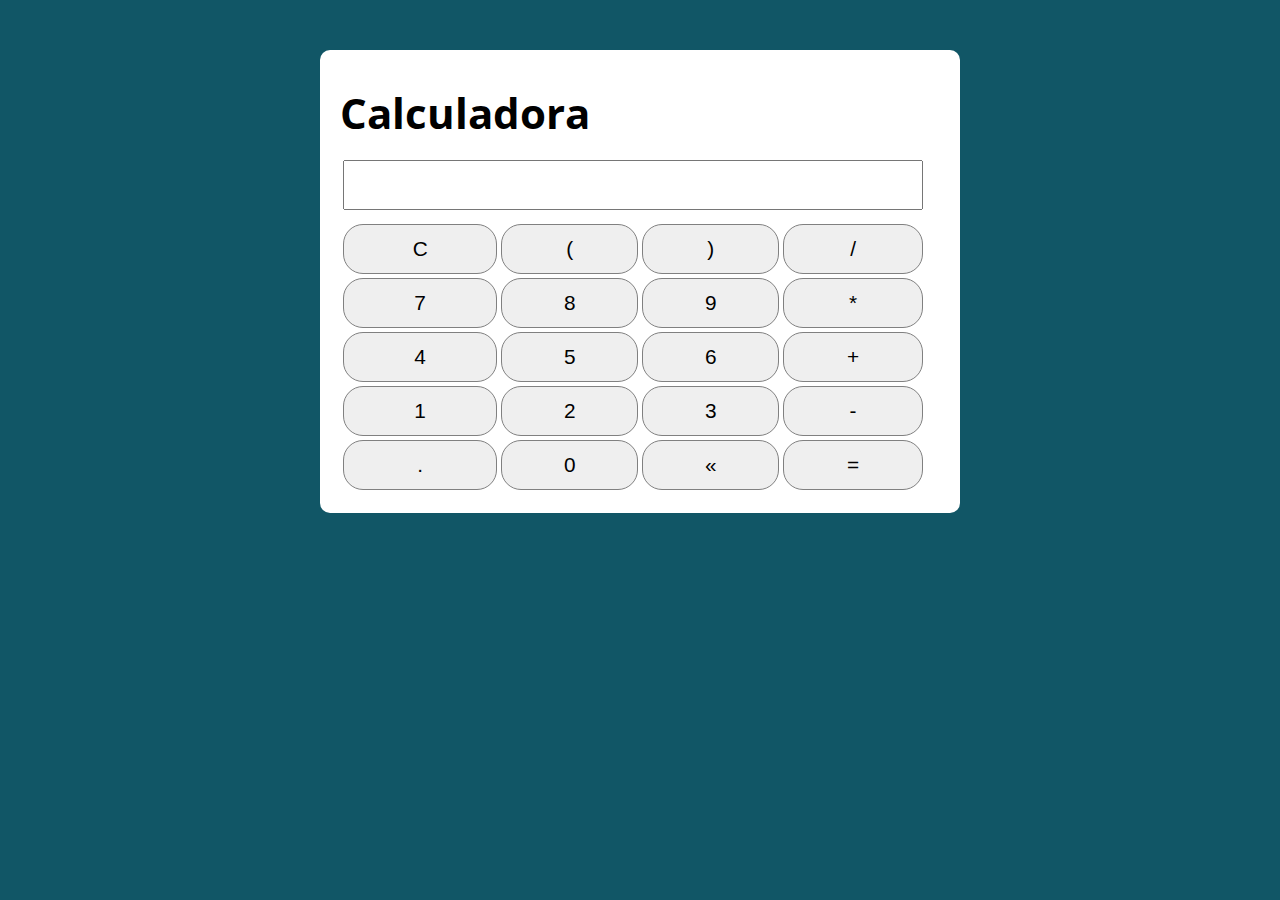
<file: Lesson/function/Aula-57-functionFactoryPractice/index.html>
<!DOCTYPE html>
<html lang="pt-BR">
  <head>
    <meta charset="UTF-8" />
    <meta name="viewport" content="width=device-width, initial-scale=1.0" />
    <meta http-equiv="X-UA-Compatible" content="ie=edge" />
    <title>Calculadora - Factory</title>
    <link rel="stylesheet" href="./assets/css/style.css" />
  </head>

  <body>
    <section class="container">
      <h1>Calculadora</h1>

      <table class="calculadora">
        <tr>
          <td colspan="4">
            <input type="text" class="display" />
          </td>
        </tr>
        <tr>
          <td><button class="btn btn-clear">C</button></td>
          <td><button class="btn btn-num">(</button></td>
          <td><button class="btn btn-num">)</button></td>
          <td><button class="btn btn-num">/</button></td>
        </tr>
        <tr>
          <td><button class="btn btn-num">7</button></td>
          <td><button class="btn btn-num">8</button></td>
          <td><button class="btn btn-num">9</button></td>
          <td><button class="btn btn-num">*</button></td>
        </tr>
        <tr>
          <td><button class="btn btn-num">4</button></td>
          <td><button class="btn btn-num">5</button></td>
          <td><button class="btn btn-num">6</button></td>
          <td><button class="btn btn-num">+</button></td>
        </tr>
        <tr>
          <td><button class="btn btn-num">1</button></td>
          <td><button class="btn btn-num">2</button></td>
          <td><button class="btn btn-num">3</button></td>
          <td><button class="btn btn-num">-</button></td>
        </tr>
        <tr>
          <td><button class="btn btn-num">.</button></td>
          <td><button class="btn btn-num">0</button></td>
          <td><button class="btn btn-del">&laquo;</button></td>
          <td><button class="btn btn-eq">=</button></td>
        </tr>
      </table>
    </section>

    <script src="./assets/js/script.js"></script>
  </body>
</html>
</file>
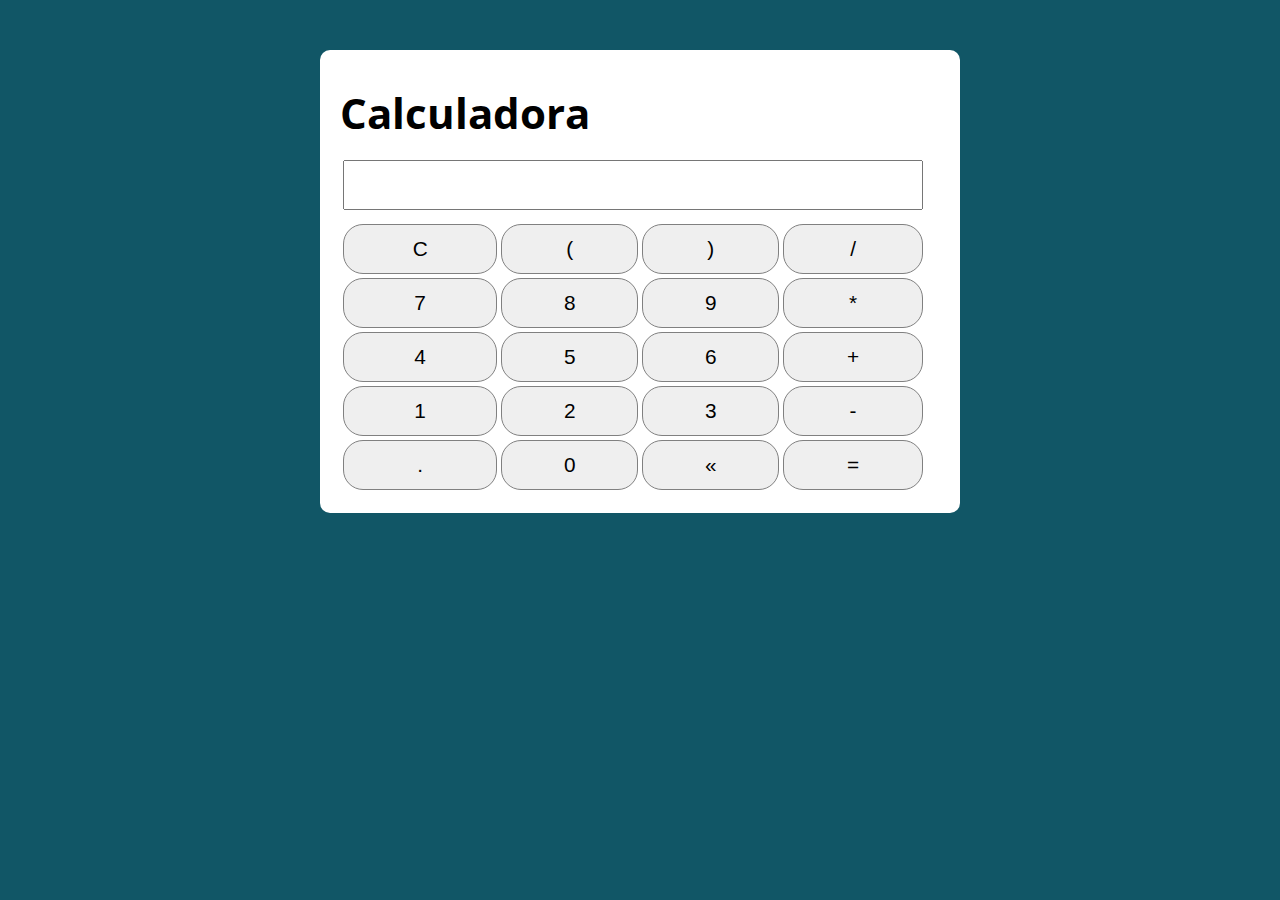
<file: Lesson/function/Aula-59-functionConstructorPractice/index.html>
<!DOCTYPE html>
<html lang="pt-BR">
  <head>
    <meta charset="UTF-8" />
    <meta name="viewport" content="width=device-width, initial-scale=1.0" />
    <meta http-equiv="X-UA-Compatible" content="ie=edge" />
    <title>Calculadora - Construtor</title>
    <link rel="stylesheet" href="./assets/css/style.css" />
  </head>

  <body>
    <section class="container">
      <h1>Calculadora</h1>

      <table class="calculadora">
        <tr>
          <td colspan="4">
            <input type="text" class="display" />
          </td>
        </tr>
        <tr>
          <td><button class="btn btn-clear">C</button></td>
          <td><button class="btn btn-num">(</button></td>
          <td><button class="btn btn-num">)</button></td>
          <td><button class="btn btn-num">/</button></td>
        </tr>
        <tr>
          <td><button class="btn btn-num">7</button></td>
          <td><button class="btn btn-num">8</button></td>
          <td><button class="btn btn-num">9</button></td>
          <td><button class="btn btn-num">*</button></td>
        </tr>
        <tr>
          <td><button class="btn btn-num">4</button></td>
          <td><button class="btn btn-num">5</button></td>
          <td><button class="btn btn-num">6</button></td>
          <td><button class="btn btn-num">+</button></td>
        </tr>
        <tr>
          <td><button class="btn btn-num">1</button></td>
          <td><button class="btn btn-num">2</button></td>
          <td><button class="btn btn-num">3</button></td>
          <td><button class="btn btn-num">-</button></td>
        </tr>
        <tr>
          <td><button class="btn btn-num">.</button></td>
          <td><button class="btn btn-num">0</button></td>
          <td><button class="btn btn-del">&laquo;</button></td>
          <td><button class="btn btn-eq">=</button></td>
        </tr>
      </table>
    </section>

    <script src="./assets/js/script.js"></script>
  </body>
</html>
</file>
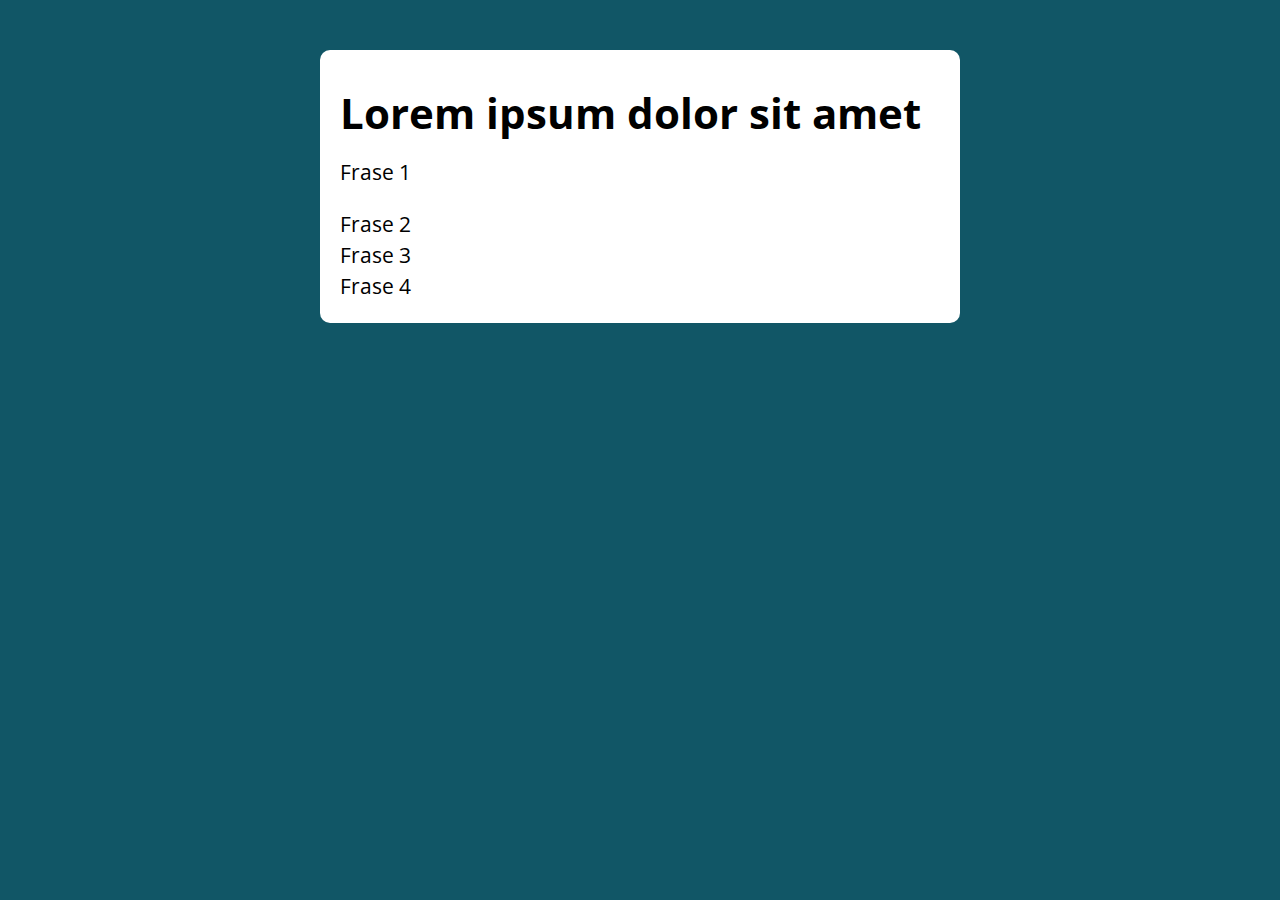
<file: Lesson/logic-programming/for/index.html>
<!DOCTYPE html>
<html lang="pt-BR">
  <head>
    <meta charset="UTF-8" />
    <meta name="viewport" content="width=device-width, initial-scale=1.0" />
    <meta http-equiv="X-UA-Compatible" content="ie=edge" />
    <title>Modelo</title>
    <link rel="stylesheet" href="./assets/css/style.css" />
  </head>

  <body>
    <section class="container">
      <h1>Lorem ipsum dolor sit amet</h1>
      <!-- Aqui -->
    </section>

    <script src="./assets/js/main.js"></script>
  </body>
</html>
</file>
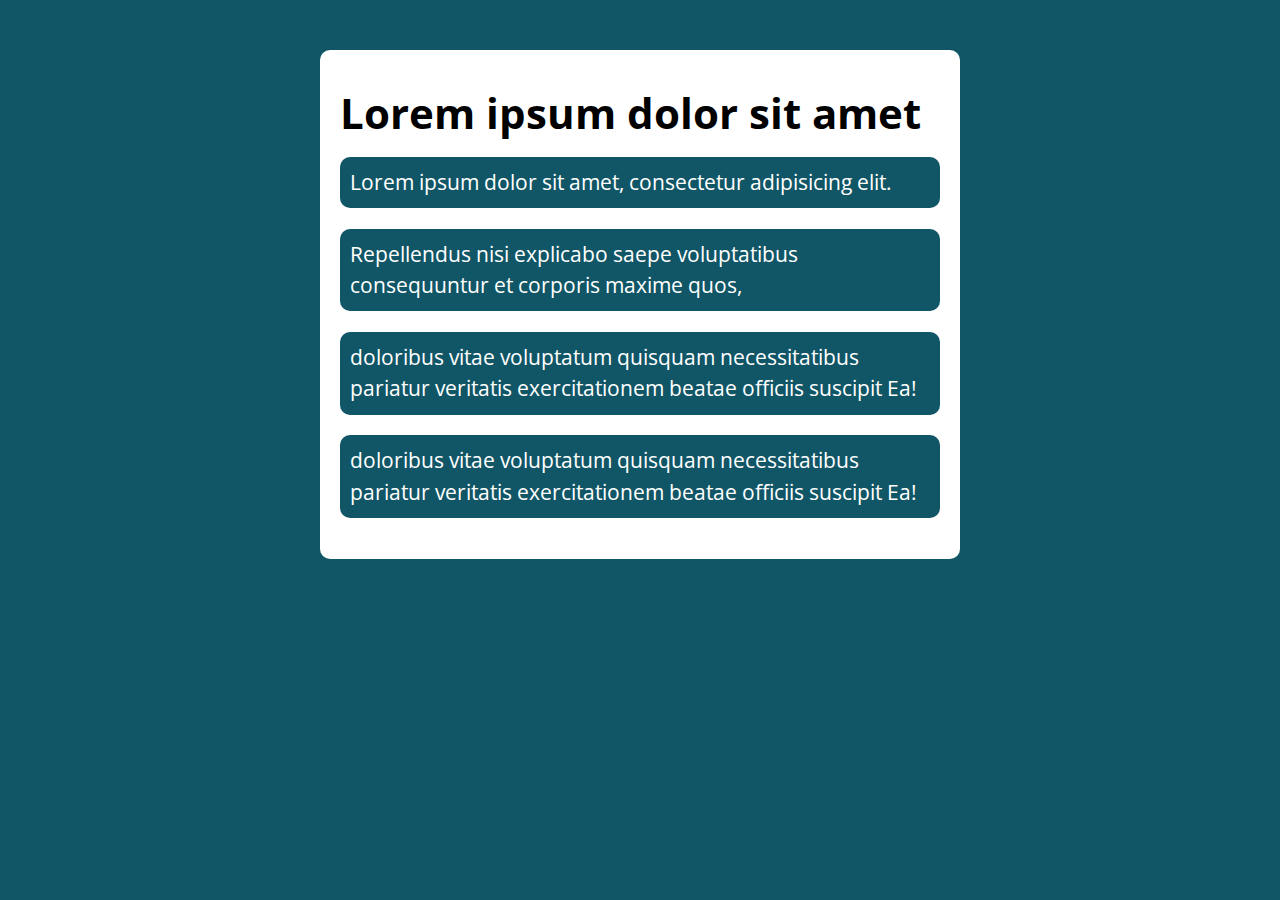
<file: Lesson/logic-programming/nodeList/index.html>
<!DOCTYPE html>
<html lang="pt-BR">
  <head>
    <meta charset="UTF-8" />
    <meta name="viewport" content="width=device-width, initial-scale=1.0" />
    <meta http-equiv="X-UA-Compatible" content="ie=edge" />
    <title>Modelo</title>
    <link rel="stylesheet" href="./assets/css/style.css" />
  </head>

  <body>
    <section class="container">
      <h1>Lorem ipsum dolor sit amet</h1>
      <div class="content">
        <p>Lorem ipsum dolor sit amet, consectetur adipisicing elit.</p>
        <p>
          Repellendus nisi explicabo saepe voluptatibus consequuntur et corporis
          maxime quos,
        </p>
        <p>
          doloribus vitae voluptatum quisquam necessitatibus pariatur veritatis
          exercitationem beatae officiis suscipit Ea!
        </p>
        <p>
          doloribus vitae voluptatum quisquam necessitatibus pariatur veritatis
          exercitationem beatae officiis suscipit Ea!
        </p>
      </div>
    </section>

    <script src="./assets/js/main.js"></script>
  </body>
</html>
</file>
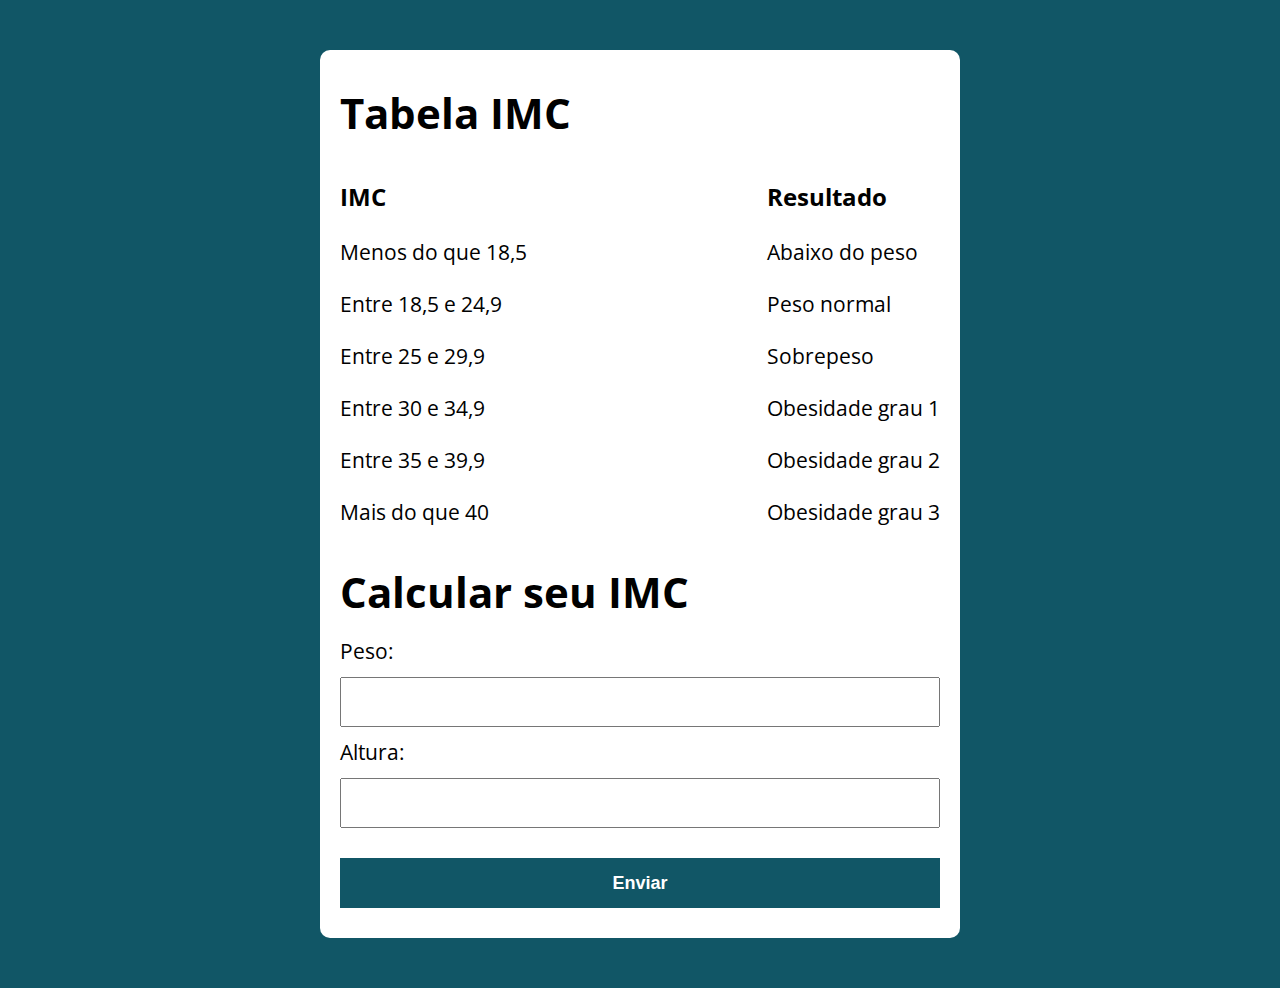
<file: Lesson/logic-programming/project-imc/index.html>
<!DOCTYPE html>
<html lang="pt-BR">
  <head>
    <meta charset="UTF-8" />
    <meta name="viewport" content="width=device-width, initial-scale=1.0" />
    <meta http-equiv="X-UA-Compatible" content="ie=edge" />
    <title>Modelo</title>
    <link rel="stylesheet" href="./assets/css/style.css" />
  </head>

  <body>
    <section class="container">
      <h1>Tabela IMC</h1>
      <div class="infos">
        <div>
          <h3>IMC</h3>
          <p>Menos do que 18,5</p>
          <p>Entre 18,5 e 24,9</p>
          <p>Entre 25 e 29,9</p>
          <p>Entre 30 e 34,9</p>
          <p>Entre 35 e 39,9</p>
          <p>Mais do que 40</p>
        </div>
        <div>
          <h3>Resultado</h3>
          <p>Abaixo do peso</p>
          <p>Peso normal</p>
          <p>Sobrepeso</p>
          <p>Obesidade grau 1</p>
          <p>Obesidade grau 2</p>
          <p>Obesidade grau 3</p>
        </div>
      </div>
      <h1>Calcular seu IMC</h1>
      <form action="/" id="form" method="post">
        <label for="peso">Peso:</label>
        <input type="text" name="peso" id="peso" />
        <label for="altura">Altura:</label>
        <input type="text" name="altura" id="altura" />
        <button type="submit">Enviar</button>
      </form>
      <div id="resp"></div>
    </section>
    <script src="./assets/js/main.js"></script>
  </body>
</html>
</file>
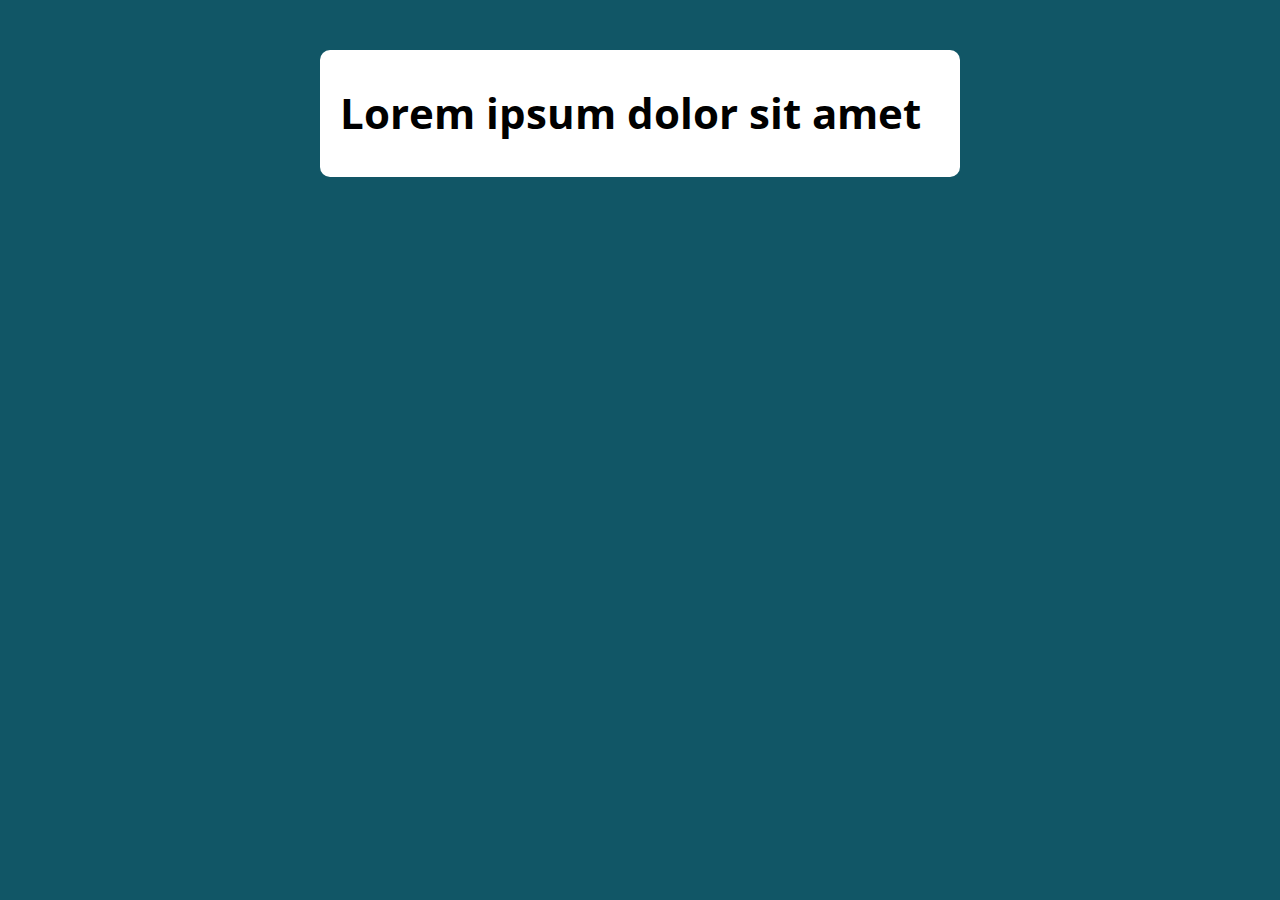
<file: Lesson/logic-programming/switch-date/index.html>
<!DOCTYPE html>
<html lang="pt-BR">
  <head>
    <meta charset="UTF-8" />
    <meta name="viewport" content="width=device-width, initial-scale=1.0" />
    <meta http-equiv="X-UA-Compatible" content="ie=edge" />
    <title>Switch-Date</title>
    <link rel="stylesheet" href="./assets/css/style.css" />
  </head>

  <body>
    <section class="container">
      <h1>Lorem ipsum dolor sit amet</h1>
    </section>

    <script src="./assets/js/main.js"></script>
  </body>
</html>
</file>
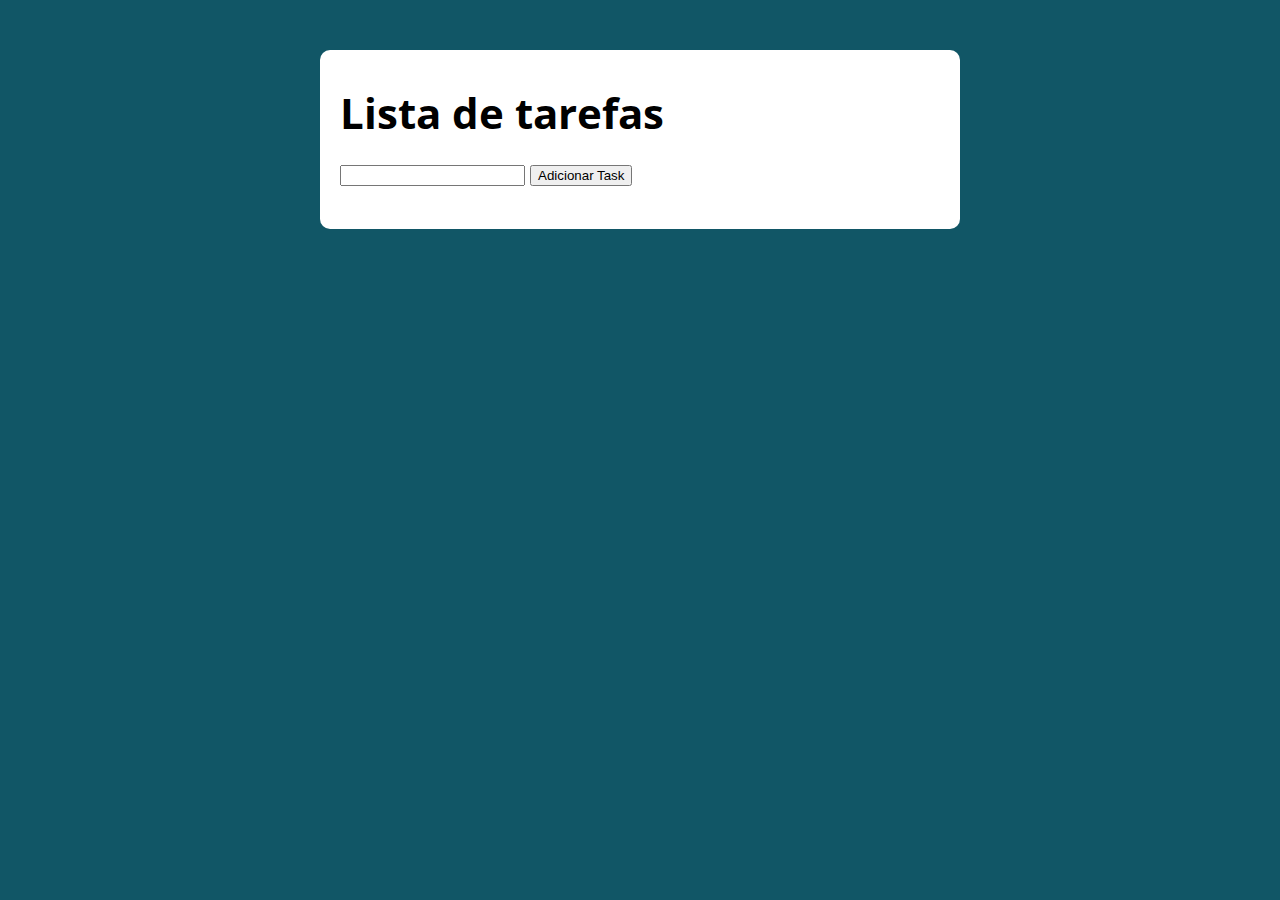
<file: Lesson/logic-programming/taskList/index.html>
<!DOCTYPE html>
<html lang="pt-BR">
  <head>
    <meta charset="UTF-8" />
    <meta name="viewport" content="width=device-width, initial-scale=1.0" />
    <meta http-equiv="X-UA-Compatible" content="ie=edge" />
    <title>Modelo</title>
    <link rel="stylesheet" href="./assets/css/style.css" />
  </head>

  <body>
    <section class="container">
      <h1>Lista de tarefas</h1>
      <p>
        <input type="text" class="input-task" />
        <button class="btn-add-task">Adicionar Task</button>
      </p>
      <div><ul class="task"></ul></div>
    </section>

    <script src="./assets/js/main.js"></script>
  </body>
</html>
</file>
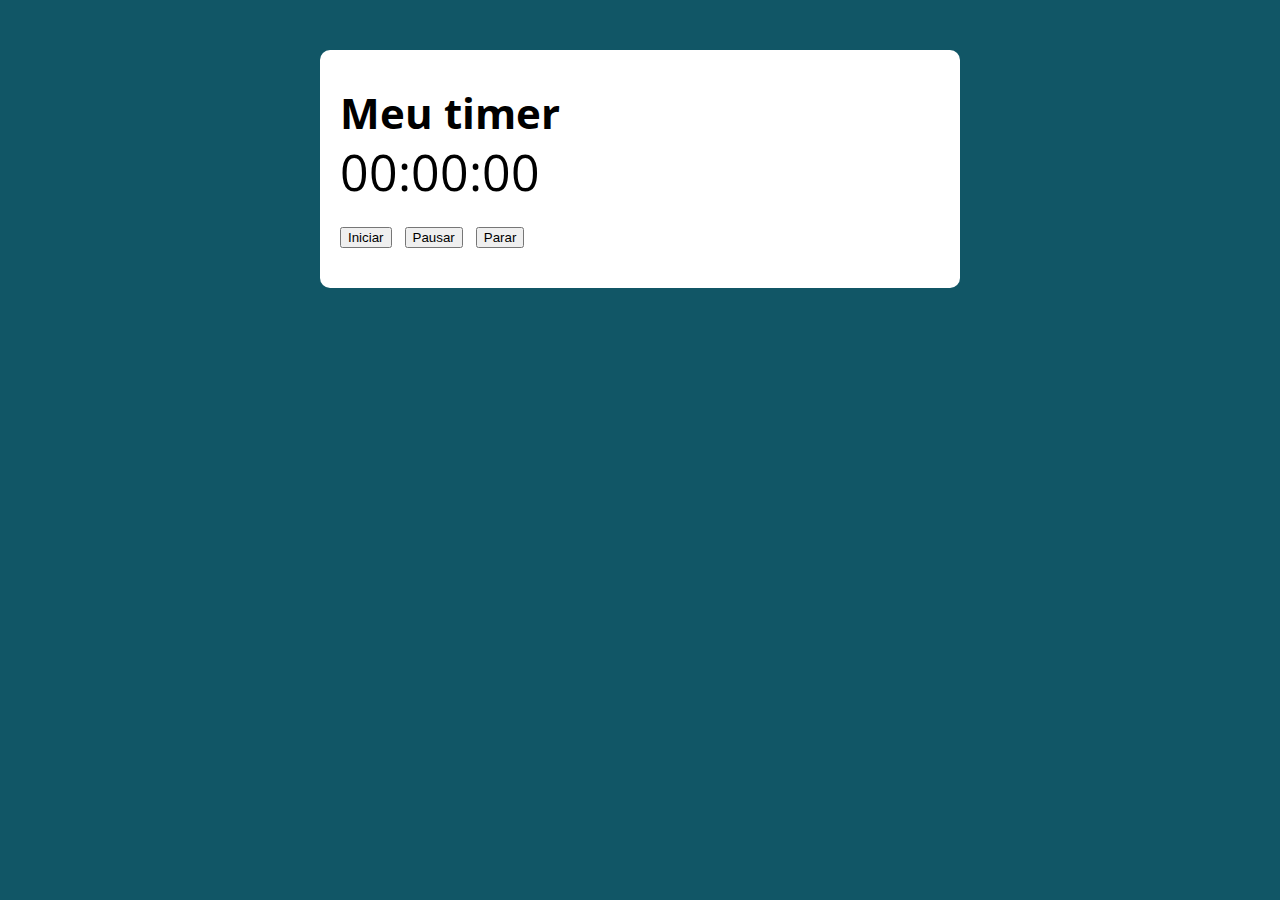
<file: Lesson/logic-programming/timer/index.html>
<!DOCTYPE html>
<html lang="pt-BR">
  <head>
    <meta charset="UTF-8" />
    <meta name="viewport" content="width=device-width, initial-scale=1.0" />
    <meta http-equiv="X-UA-Compatible" content="ie=edge" />
    <title>Modelo</title>
    <link rel="stylesheet" href="./assets/css/style.css" />
  </head>

  <body>
    <section class="container">
      <h1>Meu timer</h1>
      <p class="relogio">00:00:00</p>
      <p>
        <button class="iniciar">Iniciar</button>
        <button class="pausar">Pausar</button>
        <button class="parar">Parar</button>
      </p>
    </section>

    <script src="./assets/js/main.js"></script>
  </body>
</html>
</file>
<file: Lesson/function/Aula-57-functionFactoryPractice/assets/css/style.css>
@import url("https://fonts.googleapis.com/css?family=Open+Sans:400,700&display=swap");
:root {
  --primary-color: rgb(17, 86, 102);
  --primary-color-darker: rgb(9, 48, 56);
}

* {
  box-sizing: border-box;
  outline: 0;
}

body {
  margin: 0;
  padding: 0;
  background: var(--primary-color);
  font-family: "Open sans", sans-serif;
  font-size: 1.3em;
  line-height: 1.5em;
}

.container {
  max-width: 640px;
  margin: 50px auto;
  background: #fff;
  padding: 20px;
  border-radius: 10px;
}

input,
form label,
form button {
  display: block;
  width: 100%;
  margin-bottom: 10px;
}

input {
  font-size: 24px;
  height: 50px;
  padding: 0 20px;
}

form input:focus {
  outline: 1px solid var(--primary-color);
}

form button {
  border: none;
  background: var(--primary-color);
  color: #fff;
  font-size: 18px;
  font-weight: 700;
  height: 50px;
  cursor: pointer;
  margin-top: 30px;
}

form button:hover {
  background: var(--primary-color-darker);
}
.caculadora {
  width: 400px;
}
.display {
  font-size: 2em;
  width: 100%;
  text-align: right;
}
.btn {
  width: 100%;
  height: 50px;
  font-size: 1em;
  border: 1px solid gray;
  border-radius: 20px;
  cursor: pointer;
}
.btn:hover {
  background-color: rgb(226, 226, 226);
}
</file>
<file: Lesson/function/Aula-59-functionConstructorPractice/assets/css/style.css>
@import url("https://fonts.googleapis.com/css?family=Open+Sans:400,700&display=swap");
:root {
  --primary-color: rgb(17, 86, 102);
  --primary-color-darker: rgb(9, 48, 56);
}

* {
  box-sizing: border-box;
  outline: 0;
}

body {
  margin: 0;
  padding: 0;
  background: var(--primary-color);
  font-family: "Open sans", sans-serif;
  font-size: 1.3em;
  line-height: 1.5em;
}

.container {
  max-width: 640px;
  margin: 50px auto;
  background: #fff;
  padding: 20px;
  border-radius: 10px;
}

input,
form label,
form button {
  display: block;
  width: 100%;
  margin-bottom: 10px;
}

input {
  font-size: 24px;
  height: 50px;
  padding: 0 20px;
}

form input:focus {
  outline: 1px solid var(--primary-color);
}

form button {
  border: none;
  background: var(--primary-color);
  color: #fff;
  font-size: 18px;
  font-weight: 700;
  height: 50px;
  cursor: pointer;
  margin-top: 30px;
}

form button:hover {
  background: var(--primary-color-darker);
}
.caculadora {
  width: 400px;
}
.display {
  font-size: 2em;
  width: 100%;
  text-align: right;
}
.btn {
  width: 100%;
  height: 50px;
  font-size: 1em;
  border: 1px solid gray;
  border-radius: 20px;
  cursor: pointer;
}
.btn:hover {
  background-color: rgb(226, 226, 226);
}
</file>
<file: Lesson/logic-programming/for/assets/css/style.css>
@import url('https://fonts.googleapis.com/css?family=Open+Sans:400,700&display=swap');
:root {
  --primary-color: rgb(17, 86, 102);
  --primary-color-darker: rgb(9, 48, 56);
}

* {
  box-sizing: border-box;
  outline: 0;
}

body {
  margin: 0;
  padding: 0;
  background: var(--primary-color);
  font-family: 'Open sans', sans-serif;
  font-size: 1.3em;
  line-height: 1.5em;
}

.container {
  max-width: 640px;
  margin: 50px auto;
  background: #fff;
  padding: 20px;
  border-radius: 10px;
}

form input, form label, form button {
  display: block;
  width: 100%;
  margin-bottom: 10px;
}

form input {
  font-size: 24px;
  height: 50px;
  padding: 0 20px;
}

form input:focus {
  outline: 1px solid var(--primary-color);
}

form button {
  border: none;
  background: var(--primary-color);
  color: #fff;
  font-size: 18px;
  font-weight: 700;
  height: 50px;
  cursor: pointer;
  margin-top: 30px;
}

form button:hover {
  background: var(--primary-color-darker);
}
</file>
<file: Lesson/logic-programming/nodeList/assets/css/style.css>
@import url('https://fonts.googleapis.com/css?family=Open+Sans:400,700&display=swap');
:root {
  --primary-color: rgb(17, 86, 102);
  --primary-color-darker: rgb(9, 48, 56);
}

* {
  box-sizing: border-box;
  outline: 0;
}

body {
  margin: 0;
  padding: 0;
  background: var(--primary-color);
  font-family: 'Open sans', sans-serif;
  font-size: 1.3em;
  line-height: 1.5em;
}

.container {
  max-width: 640px;
  margin: 50px auto;
  background: #fff;
  padding: 20px;
  border-radius: 10px;
}

form input, form label, form button {
  display: block;
  width: 100%;
  margin-bottom: 10px;
}

form input {
  font-size: 24px;
  height: 50px;
  padding: 0 20px;
}

form input:focus {
  outline: 1px solid var(--primary-color);
}

form button {
  border: none;
  background: var(--primary-color);
  color: #fff;
  font-size: 18px;
  font-weight: 700;
  height: 50px;
  cursor: pointer;
  margin-top: 30px;
}

form button:hover {
  background: var(--primary-color-darker);
}
</file>
<file: Lesson/logic-programming/project-imc/assets/css/style.css>
@import url("https://fonts.googleapis.com/css?family=Open+Sans:400,700&display=swap");
:root {
  --primary-color: rgb(17, 86, 102);
  --primary-color-darker: rgb(9, 48, 56);
}

* {
  box-sizing: border-box;
  outline: 0;
}

body {
  margin: 0;
  padding: 0;
  background: var(--primary-color);
  font-family: "Open sans", sans-serif;
  font-size: 1.3em;
  line-height: 1.5em;
}

.container {
  max-width: 640px;
  margin: 50px auto;
  background: #fff;
  padding: 20px;
  border-radius: 10px;
}

form input,
form label,
form button {
  display: block;
  width: 100%;
  margin-bottom: 10px;
}

form input {
  font-size: 24px;
  height: 50px;
  padding: 0 20px;
}

form input:focus {
  outline: 1px solid var(--primary-color);
}

form button {
  border: none;
  background: var(--primary-color);
  color: #fff;
  font-size: 18px;
  font-weight: 700;
  height: 50px;
  cursor: pointer;
  margin-top: 30px;
}

form button:hover {
  background: var(--primary-color-darker);
}
.infos {
  display: flex;
  justify-content: space-between;
}

.paragrafo-resultado,
.bad {
  background-color: #5bcc93;
  padding: 10px 20px;
}

.bad {
  background-color: rgb(250, 81, 81);
}
</file>
<file: Lesson/logic-programming/switch-date/assets/css/style.css>
@import url('https://fonts.googleapis.com/css?family=Open+Sans:400,700&display=swap');
:root {
  --primary-color: rgb(17, 86, 102);
  --primary-color-darker: rgb(9, 48, 56);
}

* {
  box-sizing: border-box;
  outline: 0;
}

body {
  margin: 0;
  padding: 0;
  background: var(--primary-color);
  font-family: 'Open sans', sans-serif;
  font-size: 1.3em;
  line-height: 1.5em;
}

.container {
  max-width: 640px;
  margin: 50px auto;
  background: #fff;
  padding: 20px;
  border-radius: 10px;
}

form input, form label, form button {
  display: block;
  width: 100%;
  margin-bottom: 10px;
}

form input {
  font-size: 24px;
  height: 50px;
  padding: 0 20px;
}

form input:focus {
  outline: 1px solid var(--primary-color);
}

form button {
  border: none;
  background: var(--primary-color);
  color: #fff;
  font-size: 18px;
  font-weight: 700;
  height: 50px;
  cursor: pointer;
  margin-top: 30px;
}

form button:hover {
  background: var(--primary-color-darker);
}
</file>
<file: Lesson/logic-programming/taskList/assets/css/style.css>
@import url('https://fonts.googleapis.com/css?family=Open+Sans:400,700&display=swap');
:root {
  --primary-color: rgb(17, 86, 102);
  --primary-color-darker: rgb(9, 48, 56);
}

* {
  box-sizing: border-box;
  outline: 0;
}

body {
  margin: 0;
  padding: 0;
  background: var(--primary-color);
  font-family: 'Open sans', sans-serif;
  font-size: 1.3em;
  line-height: 1.5em;
}

.container {
  max-width: 640px;
  margin: 50px auto;
  background: #fff;
  padding: 20px;
  border-radius: 10px;
}

form input, form label, form button {
  display: block;
  width: 100%;
  margin-bottom: 10px;
}

form input {
  font-size: 24px;
  height: 50px;
  padding: 0 20px;
}

form input:focus {
  outline: 1px solid var(--primary-color);
}

form button {
  border: none;
  background: var(--primary-color);
  color: #fff;
  font-size: 18px;
  font-weight: 700;
  height: 50px;
  cursor: pointer;
  margin-top: 30px;
}

form button:hover {
  background: var(--primary-color-darker);
}
</file>
<file: Lesson/logic-programming/timer/assets/css/style.css>
@import url("https://fonts.googleapis.com/css?family=Open+Sans:400,700&display=swap");
:root {
  --primary-color: rgb(17, 86, 102);
  --primary-color-darker: rgb(9, 48, 56);
}

* {
  box-sizing: border-box;
  outline: 0;
}

body {
  margin: 0;
  padding: 0;
  background: var(--primary-color);
  font-family: "Open sans", sans-serif;
  font-size: 1.3em;
  line-height: 1.5em;
}

.container {
  max-width: 640px;
  margin: 50px auto;
  background: #fff;
  padding: 20px;
  border-radius: 10px;
}

form input,
form label,
form button {
  display: block;
  width: 100%;
  margin-bottom: 10px;
}

form input {
  font-size: 24px;
  height: 50px;
  padding: 0 20px;
}
p {
  font-size: 50px;
  margin: 20px 0;
}
form input:focus {
  outline: 1px solid var(--primary-color);
}

form button {
  border: none;
  background: var(--primary-color);
  color: #fff;
  font-size: 18px;
  font-weight: 700;
  height: 50px;
  cursor: pointer;
  margin-top: 30px;
}

form button:hover {
  background: var(--primary-color-darker);
}
</file>
